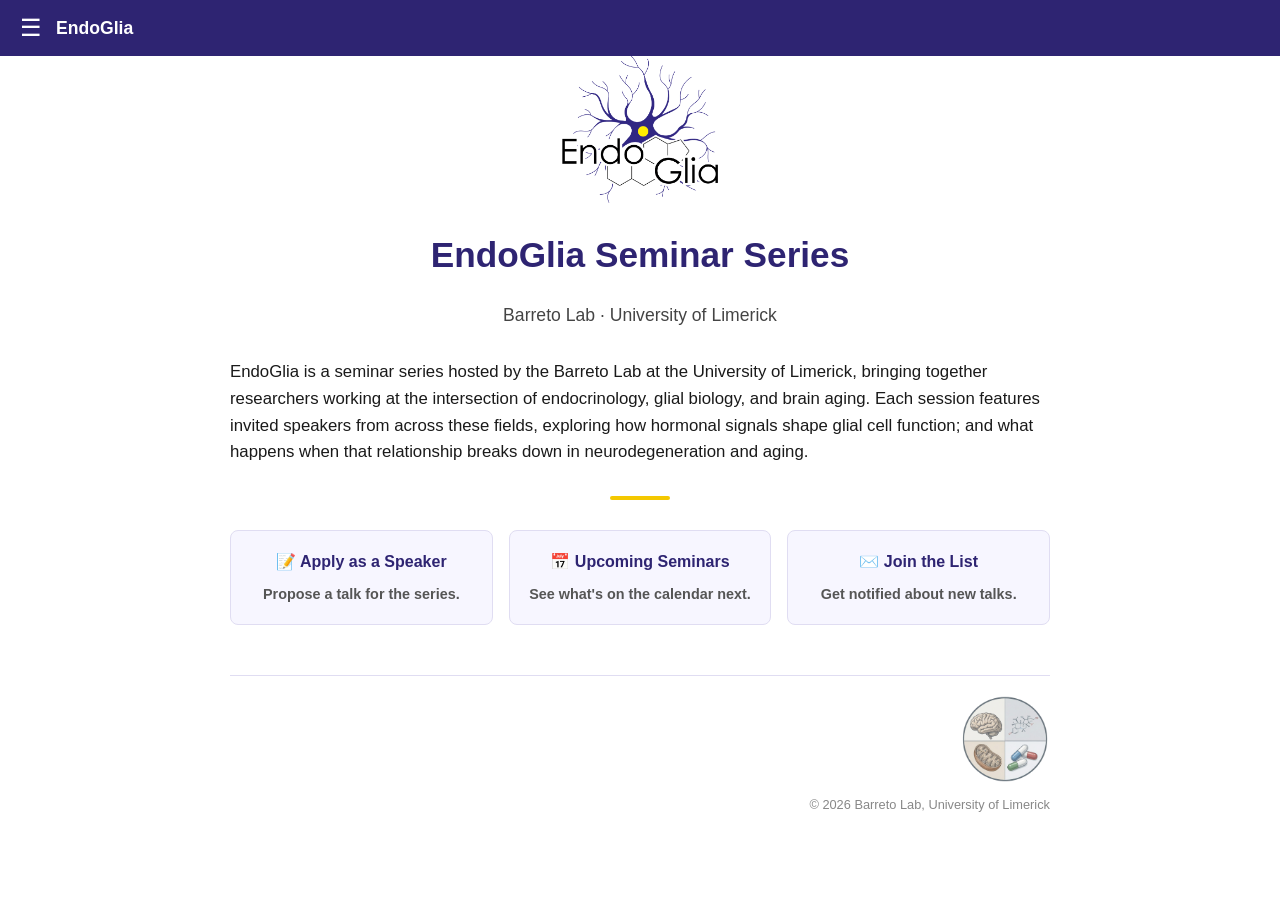
<file: index.html>
<!DOCTYPE html>
<html lang="en">
<head>
  <meta charset="UTF-8">
  <meta name="viewport" content="width=device-width, initial-scale=1.0">
  <title>EndoGlia Seminar Series</title>
  <link rel="stylesheet" href="style.css">
</head>
<body>

  <div class="topbar">
    <button class="menu-btn" onclick="document.getElementById('menu').classList.toggle('open')">☰</button>
    <span class="topbar-title">EndoGlia</span>
  </div>

  <nav class="navbar" id="menu">
    <a href="index.html">🏠 Home</a>
    <a href="about.html">👥 About</a>
    <a href="upcoming-seminars.html">📅 Upcoming Seminars</a>
    <a href="past-speakers.html">🎤 Past Speakers</a>
    <a href="recorded-talks.html">📺 Recorded Talks</a>
    <a href="apply-speaker.html">📝 Apply as a Speaker</a>
    <a href="contact.html">📞 Get in Touch</a>
  </nav>

  <div class="wrap">
    <img src="logo.png" alt="EndoGlia logo" class="logo">
    <h1>EndoGlia Seminar Series</h1>
    <p class="subtitle">Barreto Lab · University of Limerick</p>

    <p>
      EndoGlia is a seminar series hosted by the Barreto Lab at the University of Limerick,
      bringing together researchers working at the intersection of endocrinology, glial biology,
      and brain aging. Each session features invited speakers from across these fields, exploring
      how hormonal signals shape glial cell function; and what happens when that relationship
      breaks down in neurodegeneration and aging.
    </p>

    <div class="divider"></div>

<div class="card-row">
      <a href="apply-speaker.html" class="card">
        <h3>📝 Apply as a Speaker</h3>
        <p>Propose a talk for the series.</p>
      </a>
      <a href="upcoming-seminars.html" class="card">
        <h3>📅 Upcoming Seminars</h3>
        <p>See what's on the calendar next.</p>
      </a>
      <a href="contact.html" class="card">
        <h3>✉️ Join the List</h3>
        <p>Get notified about new talks.</p>
      </a>
    </div>

    <footer class="site-footer">
      <img src="lablogo.png" alt="Barreto Lab logo" class="footer-logo">
      <p>© 2026 Barreto Lab, University of Limerick</p>
    </footer>

  </div>
</body>
</html>
</file>
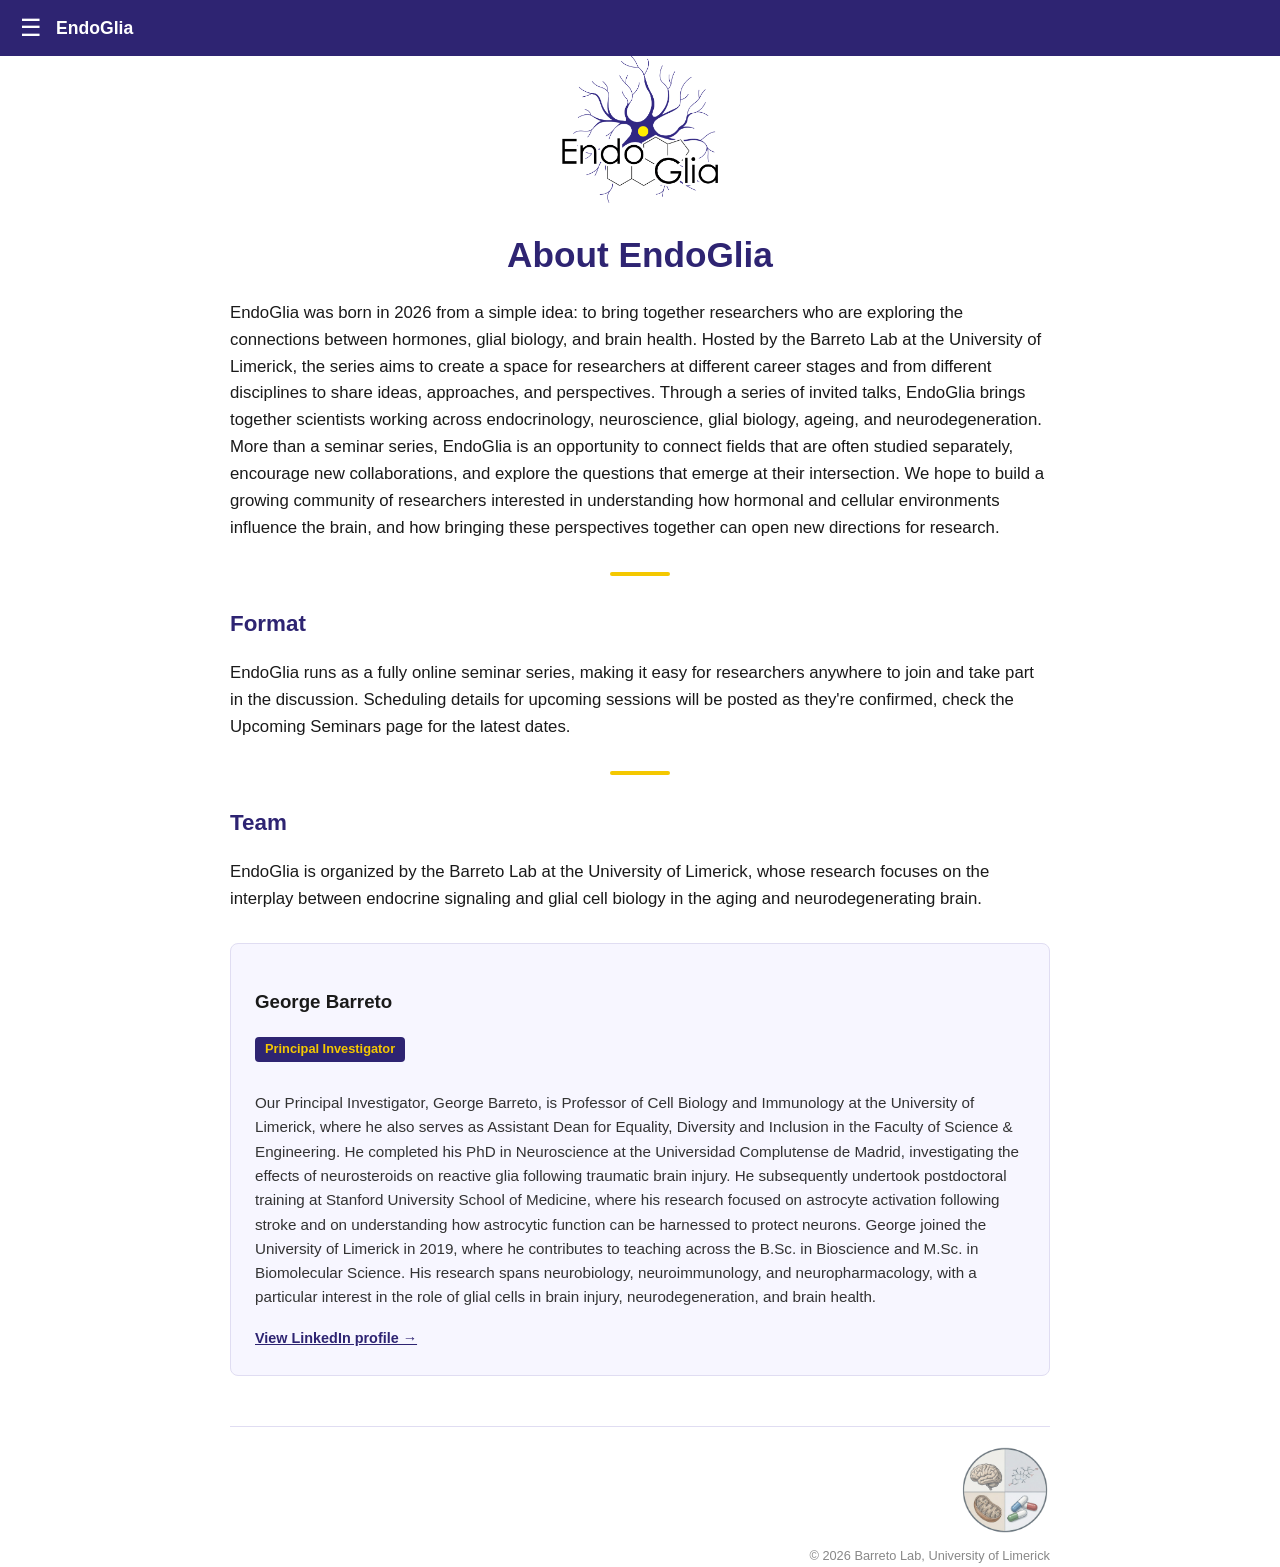
<file: about.html>
<!DOCTYPE html>
<html lang="en">
<head>
  <meta charset="UTF-8">
  <meta name="viewport" content="width=device-width, initial-scale=1.0">
  <title>About — EndoGlia Seminar Series</title>
  <link rel="stylesheet" href="style.css">
</head>
<body>
  <div class="topbar">
    <button class="menu-btn" onclick="document.getElementById('menu').classList.toggle('open')">☰</button>
    <span class="topbar-title">EndoGlia</span>
  </div>
  <nav class="navbar" id="menu">
    <a href="index.html">🏠 Home</a>
    <a href="about.html">👥 About</a>
    <a href="upcoming-seminars.html">📅 Upcoming Seminars</a>
    <a href="past-speakers.html">🎤 Past Speakers</a>
    <a href="recorded-talks.html">📺 Recorded Talks</a>
    <a href="apply-speaker.html">📝 Apply as a Speaker</a>
    <a href="contact.html">📞 Get in Touch</a>
  </nav>

  <div class="wrap">
    <img src="logo.png" alt="EndoGlia logo" class="logo">
    <h1>About EndoGlia</h1>

    <p>
      EndoGlia was born in 2026 from a simple idea: to bring together researchers who are
      exploring the connections between hormones, glial biology, and brain health.
      Hosted by the Barreto Lab at the University of Limerick, the series aims to create a
      space for researchers at different career stages and from different disciplines to
      share ideas, approaches, and perspectives. Through a series of invited talks, EndoGlia
      brings together scientists working across endocrinology, neuroscience, glial biology,
      ageing, and neurodegeneration.
      More than a seminar series, EndoGlia is an opportunity to connect fields that are often
      studied separately, encourage new collaborations, and explore the questions that emerge
      at their intersection.
      We hope to build a growing community of researchers interested in understanding how
      hormonal and cellular environments influence the brain, and how bringing these
      perspectives together can open new directions for research.
    </p>

    <div class="divider"></div>
    <h2>Format</h2>
    <p>
      EndoGlia runs as a fully online seminar series, making it easy for researchers anywhere
      to join and take part in the discussion. Scheduling details for upcoming sessions will be
      posted as they're confirmed, check the Upcoming Seminars page for the latest dates.
    </p>

    <div class="divider"></div>
    <h2>Team</h2>
    <p>
      EndoGlia is organized by the Barreto Lab at the University of Limerick, whose research
      focuses on the interplay between endocrine signaling and glial cell biology in the aging
      and neurodegenerating brain.
    </p>
    <div class="profile-card">
      <h3>George Barreto</h3>
      <p class="role">Principal Investigator</p>
      <p>
        Our Principal Investigator, George Barreto, is Professor of Cell Biology and Immunology
        at the University of Limerick, where he also serves as Assistant Dean for Equality,
        Diversity and Inclusion in the Faculty of Science &amp; Engineering.
        He completed his PhD in Neuroscience at the Universidad Complutense de Madrid,
        investigating the effects of neurosteroids on reactive glia following traumatic brain
        injury. He subsequently undertook postdoctoral training at Stanford University School
        of Medicine, where his research focused on astrocyte activation following stroke and
        on understanding how astrocytic function can be harnessed to protect neurons.
        George joined the University of Limerick in 2019, where he contributes to teaching
        across the B.Sc. in Bioscience and M.Sc. in Biomolecular Science. His research spans
        neurobiology, neuroimmunology, and neuropharmacology, with a particular interest in
        the role of glial cells in brain injury, neurodegeneration, and brain health.
      </p>
      <a href="https://www.linkedin.com/in/george-barreto/" target="_blank" rel="noopener">
        View LinkedIn profile →
      </a>
    </div>

    <footer class="site-footer">
      <img src="lablogo.png" alt="Barreto Lab logo" class="footer-logo">
      <p>© 2026 Barreto Lab, University of Limerick</p>
    </footer>
  </div>
</body>
</html>
</file>
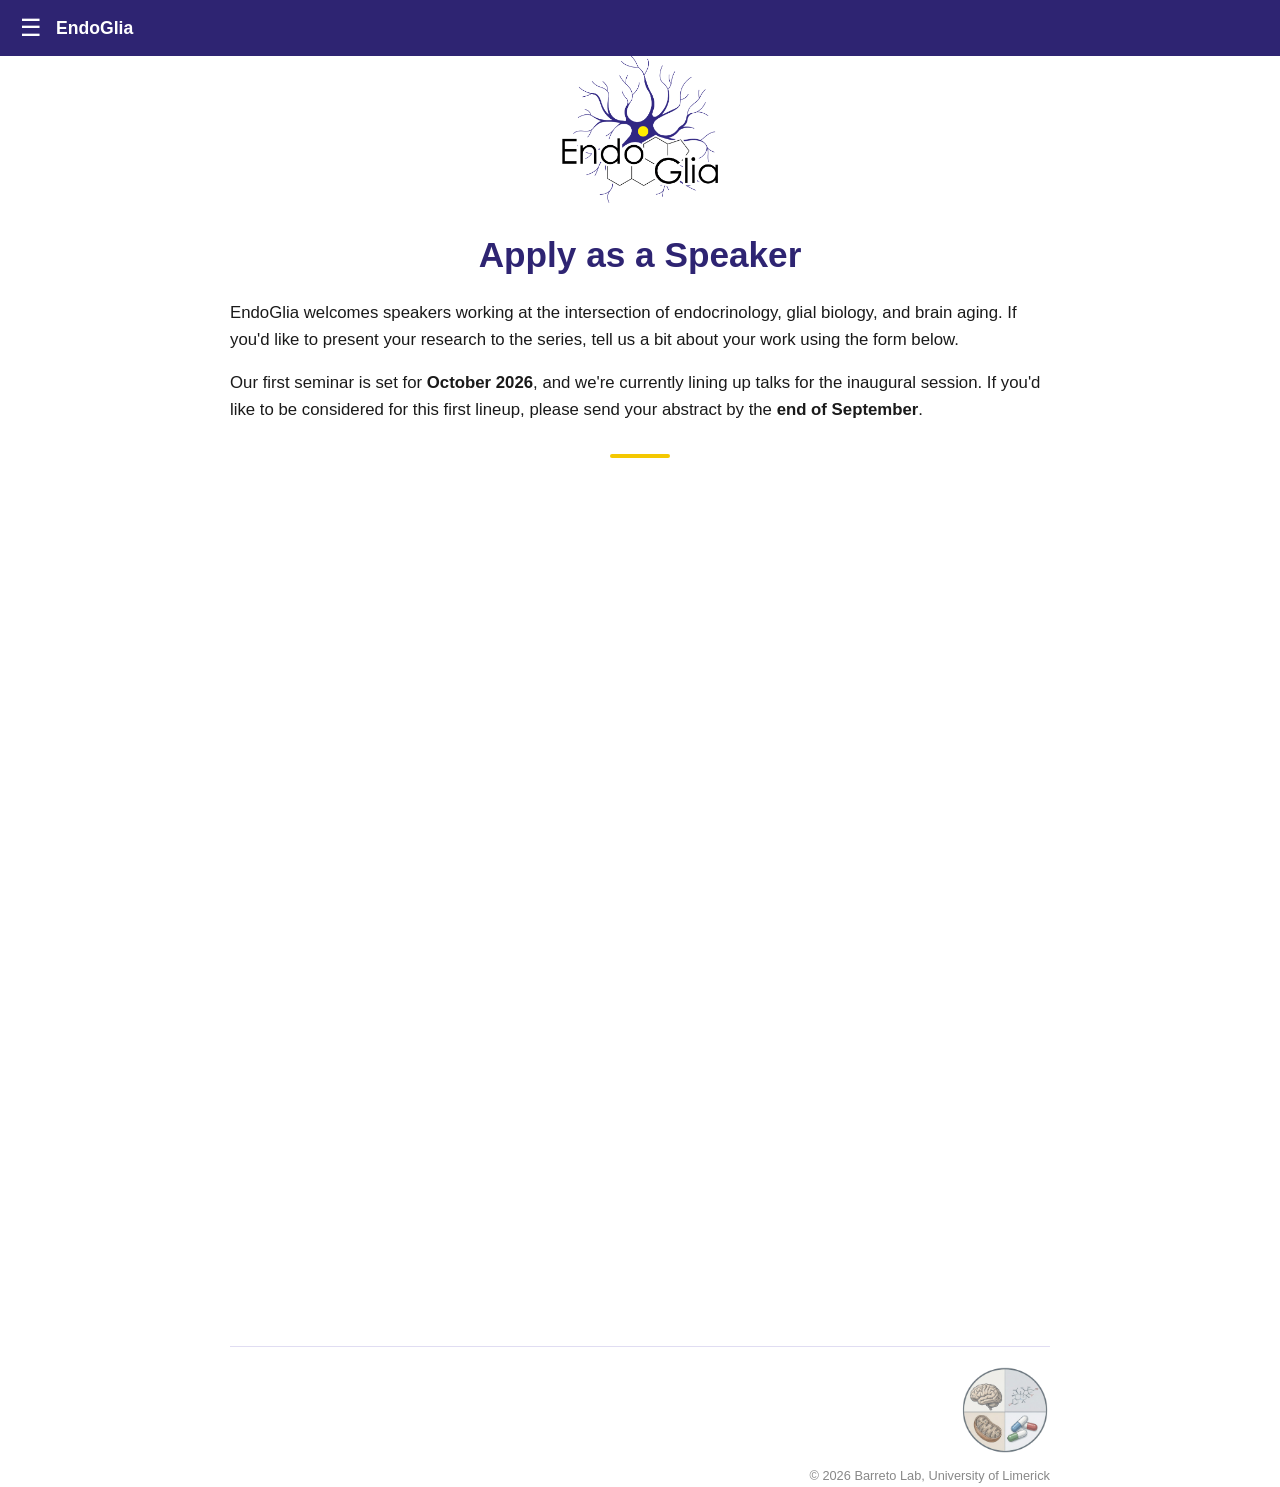
<file: apply-speaker.html>
<!DOCTYPE html>
<html lang="en">
<head>
  <meta charset="UTF-8">
  <meta name="viewport" content="width=device-width, initial-scale=1.0">
  <title>Apply as a Speaker — EndoGlia Seminar Series</title>
  <link rel="stylesheet" href="style.css">
</head>
<body>
  <div class="topbar">
    <button class="menu-btn" onclick="document.getElementById('menu').classList.toggle('open')">☰</button>
    <span class="topbar-title">EndoGlia</span>
  </div>
  <nav class="navbar" id="menu">
    <a href="index.html">🏠 Home</a>
    <a href="about.html">👥 About</a>
    <a href="upcoming-seminars.html">📅 Upcoming Seminars</a>
    <a href="past-speakers.html">🎤 Past Speakers</a>
    <a href="recorded-talks.html">📺 Recorded Talks</a>
    <a href="apply-speaker.html">📝 Apply as a Speaker</a>
    <a href="contact.html">📞 Get in Touch</a>
  </nav>
  <div class="wrap">
    <img src="logo.png" alt="EndoGlia logo" class="logo">
    <h1>Apply as a Speaker</h1>
    <p>
      EndoGlia welcomes speakers working at the intersection of endocrinology, glial biology,
      and brain aging. If you'd like to present your research to the series, tell us a bit about
      your work using the form below.
    </p>
    <p>
      Our first seminar is set for <strong>October 2026</strong>, and we're currently lining up
      talks for the inaugural session. If you'd like to be considered for this first lineup,
      please send your abstract by the <strong>end of September</strong>.
    </p>
    <div class="divider"></div>
    <div class="mailing-list-form">
      <iframe src="https://docs.google.com/forms/d/e/1FAIpQLScOa2kThE3VgLtqQo_VXtrqZuNyO5uOr1vGcLxOs8HVklBBww/viewform?embedded=true" width="640" height="800" frameborder="0" marginheight="0" marginwidth="0">Loading…</iframe>
    </div>
    <footer class="site-footer">
      <img src="lablogo.png" alt="Barreto Lab logo" class="footer-logo">
      <p>© 2026 Barreto Lab, University of Limerick</p>
    </footer>
  </div>
</body>
</html>
</file>
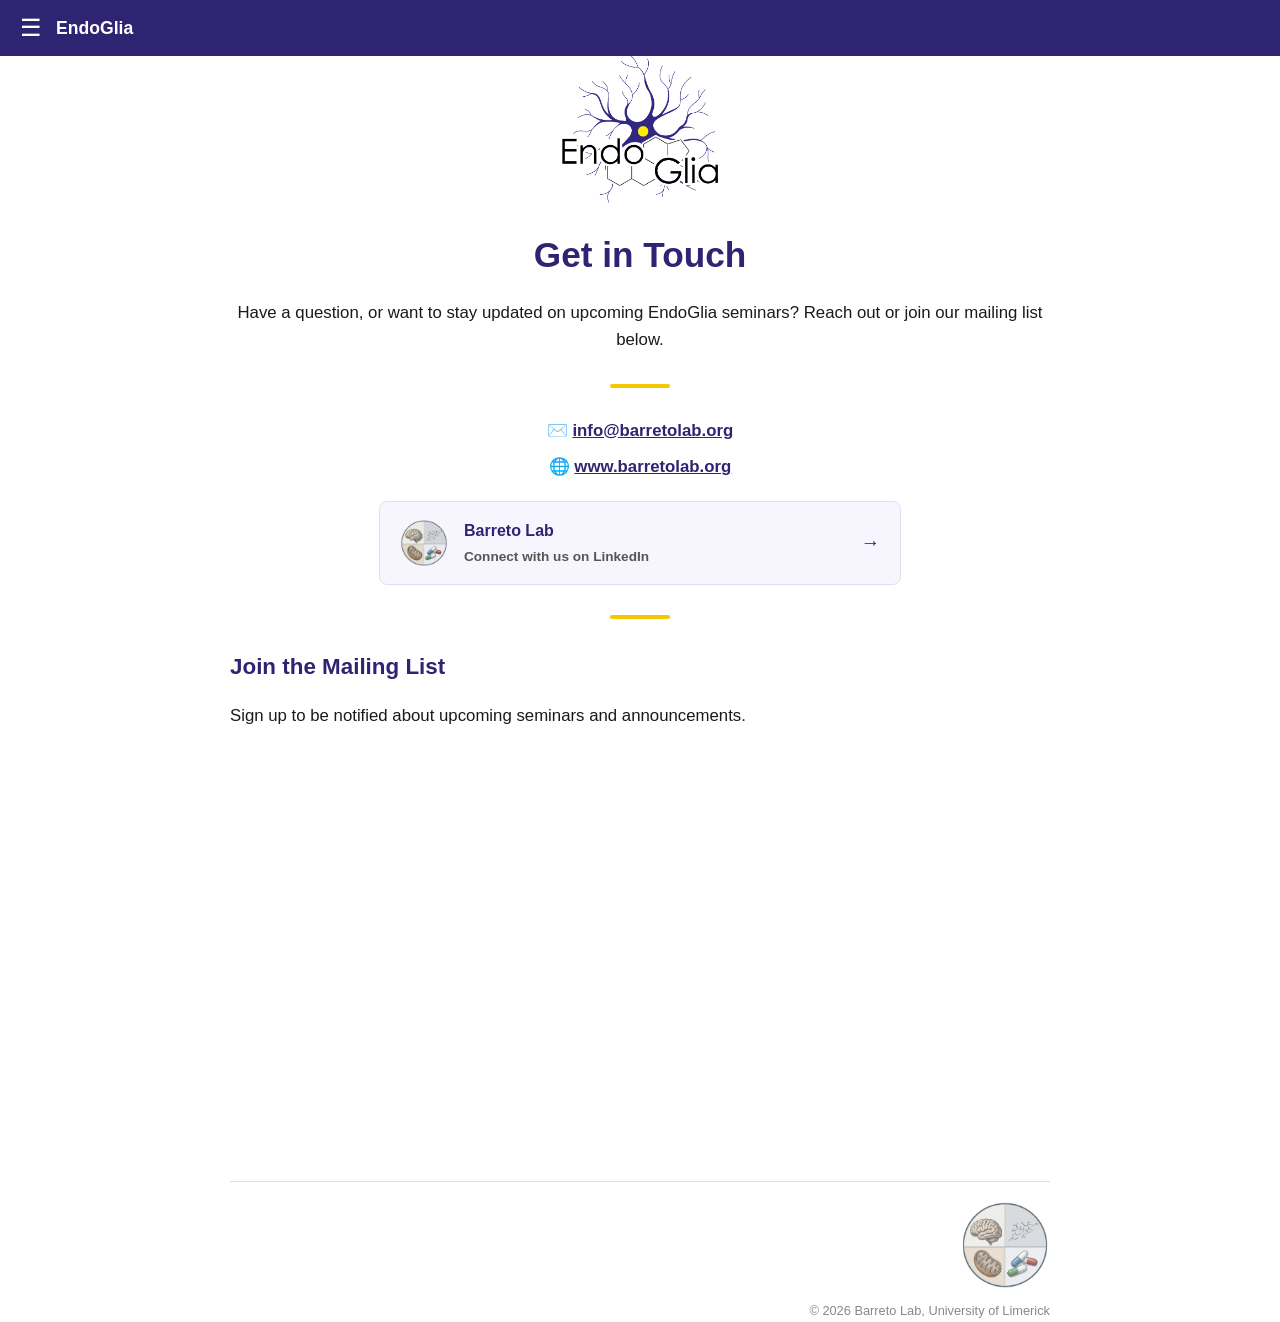
<file: contact.html>
<!DOCTYPE html>
<html lang="en">
<head>
  <meta charset="UTF-8">
  <meta name="viewport" content="width=device-width, initial-scale=1.0">
  <title>Get in Touch — EndoGlia Seminar Series</title>
  <link rel="stylesheet" href="style.css">
</head>
<body>
  <div class="topbar">
    <button class="menu-btn" onclick="document.getElementById('menu').classList.toggle('open')">☰</button>
    <span class="topbar-title">EndoGlia</span>
  </div>
  <nav class="navbar" id="menu">
    <a href="index.html">🏠 Home</a>
    <a href="about.html">👥 About</a>
    <a href="upcoming-seminars.html">📅 Upcoming Seminars</a>
    <a href="past-speakers.html">🎤 Past Speakers</a>
    <a href="recorded-talks.html">📺 Recorded Talks</a>
    <a href="apply-speaker.html">📝 Apply as a Speaker</a>
    <a href="contact.html">📞 Get in Touch</a>
  </nav>

  <div class="wrap">
    <img src="logo.png" alt="EndoGlia logo" class="logo">
    <h1>Get in Touch</h1>

    <p style="text-align:center;">
      Have a question, or want to stay updated on upcoming EndoGlia seminars? Reach out or
      join our mailing list below.
    </p>

    <div class="divider"></div>

      <div class="contact-info">
      <p>✉️ <a href="mailto:info@barretolab.org">info@barretolab.org</a></p>
      <p>🌐 <a href="https://www.barretolab.org/" target="_blank" rel="noopener">www.barretolab.org</a></p>
    </div>

    <a href="https://www.linkedin.com/in/barreto-lab-04494a3b2/" target="_blank" rel="noopener" class="linkedin-card">
      <img src="lablogo.png" alt="Barreto Lab logo" class="linkedin-card-logo">
      <div class="linkedin-card-text">
        <h3>Barreto Lab</h3>
        <p>Connect with us on LinkedIn</p>
      </div>
      <span class="linkedin-card-arrow">→</span>
    </a>

    <div class="divider"></div>

    <h2>Join the Mailing List</h2>
    <p>
      Sign up to be notified about upcoming seminars and announcements.
    </p>

    <div class="mailing-list-form">
      <iframe src="https://docs.google.com/forms/d/e/1FAIpQLSeW_-4CnnnzcQKfTXtG8FFUvoE_X4a-Aa0m34snODgt5NTCdg/viewform?embedded=true" width="640" height="373" frameborder="0" marginheight="0" marginwidth="0">Caricamento…</iframe>
    </div>

    <footer class="site-footer">
      <img src="lablogo.png" alt="Barreto Lab logo" class="footer-logo">
      <p>© 2026 Barreto Lab, University of Limerick</p>
    </footer>
  </div>
</body>
</html>
</file>
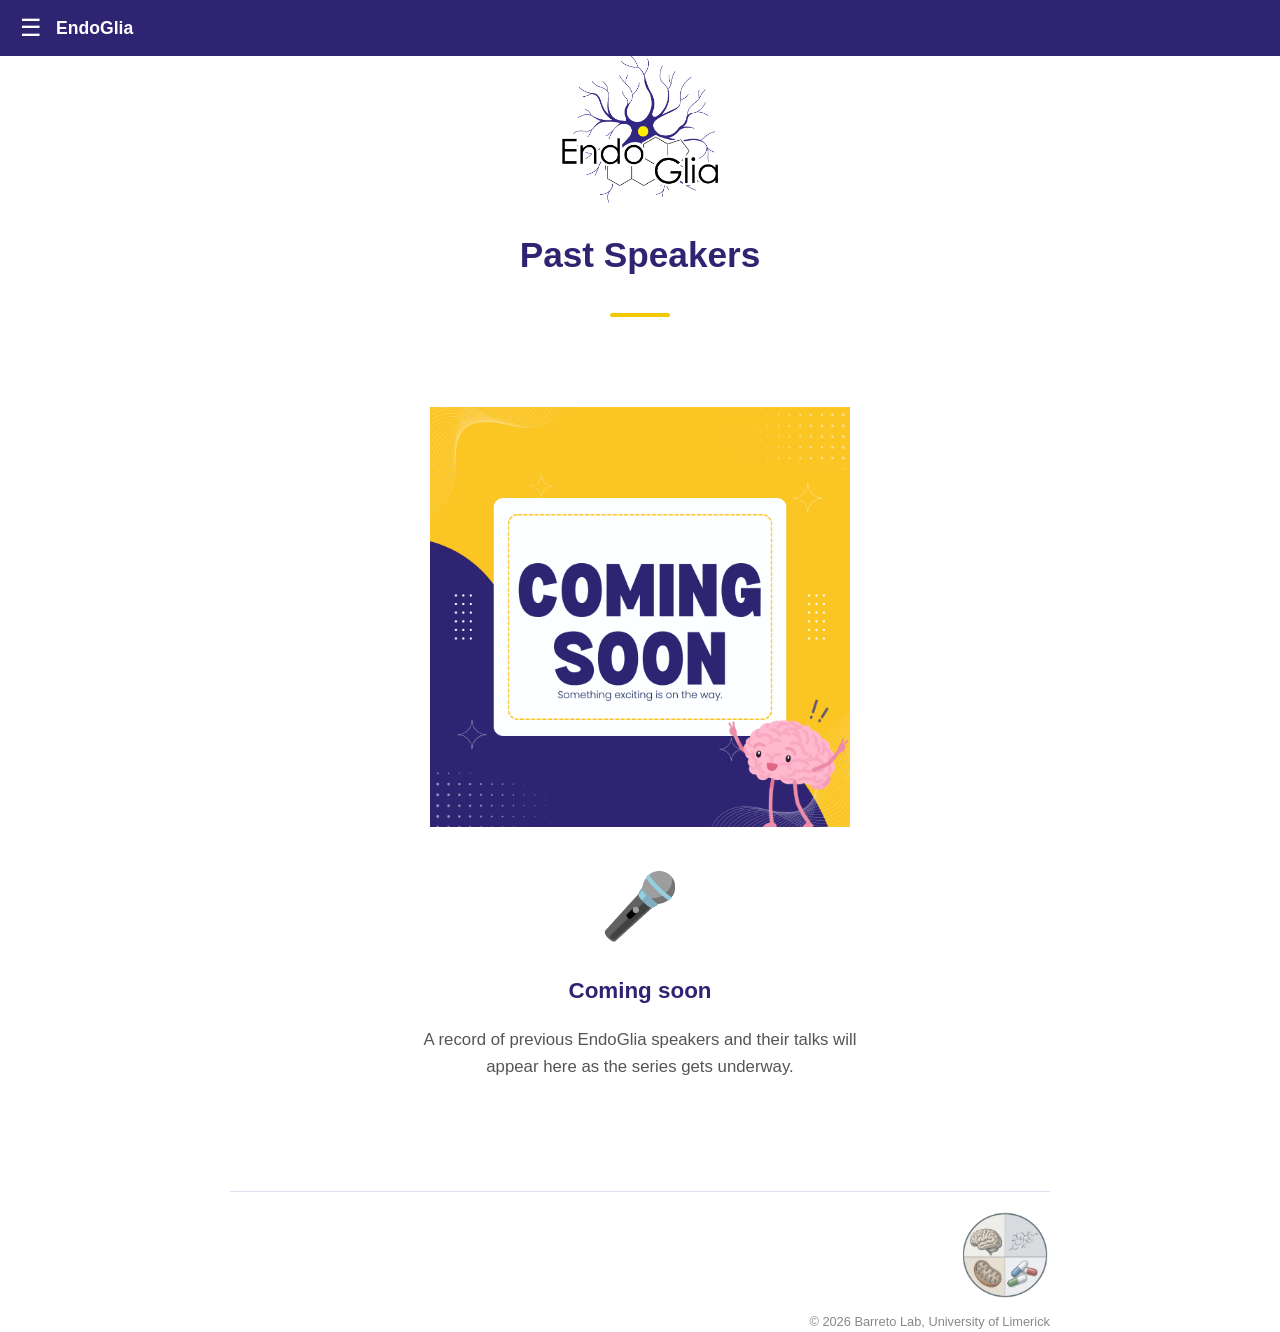
<file: past-speakers.html>
<!DOCTYPE html>
<html lang="en">
<head>
  <meta charset="UTF-8">
  <meta name="viewport" content="width=device-width, initial-scale=1.0">
  <title>Past Speakers — EndoGlia Seminar Series</title>
  <link rel="stylesheet" href="style.css">
</head>
<body>
  <div class="topbar">
    <button class="menu-btn" onclick="document.getElementById('menu').classList.toggle('open')">☰</button>
    <span class="topbar-title">EndoGlia</span>
  </div>
  <nav class="navbar" id="menu">
    <a href="index.html">🏠 Home</a>
    <a href="about.html">👥 About</a>
    <a href="upcoming-seminars.html">📅 Upcoming Seminars</a>
    <a href="past-speakers.html">🎤 Past Speakers</a>
    <a href="recorded-talks.html">📺 Recorded Talks</a>
    <a href="apply-speaker.html">📝 Apply as a Speaker</a>
    <a href="contact.html">📞 Get in Touch</a>
  </nav>

  <div class="wrap">
    <img src="logo.png" alt="EndoGlia logo" class="logo">
    <h1>Past Speakers</h1>

    <div class="divider"></div>

    <div class="coming-soon">
      <img src="comingsoon.png" alt="Coming soon">
      <span class="icon">🎤</span>
      <h2>Coming soon</h2>
      <p>
        A record of previous EndoGlia speakers and their talks will appear here as the
        series gets underway.
      </p>
    </div>

    <footer class="site-footer">
      <img src="lablogo.png" alt="Barreto Lab logo" class="footer-logo">
      <p>© 2026 Barreto Lab, University of Limerick</p>
    </footer>
  </div>
</body>
</html>
</file>
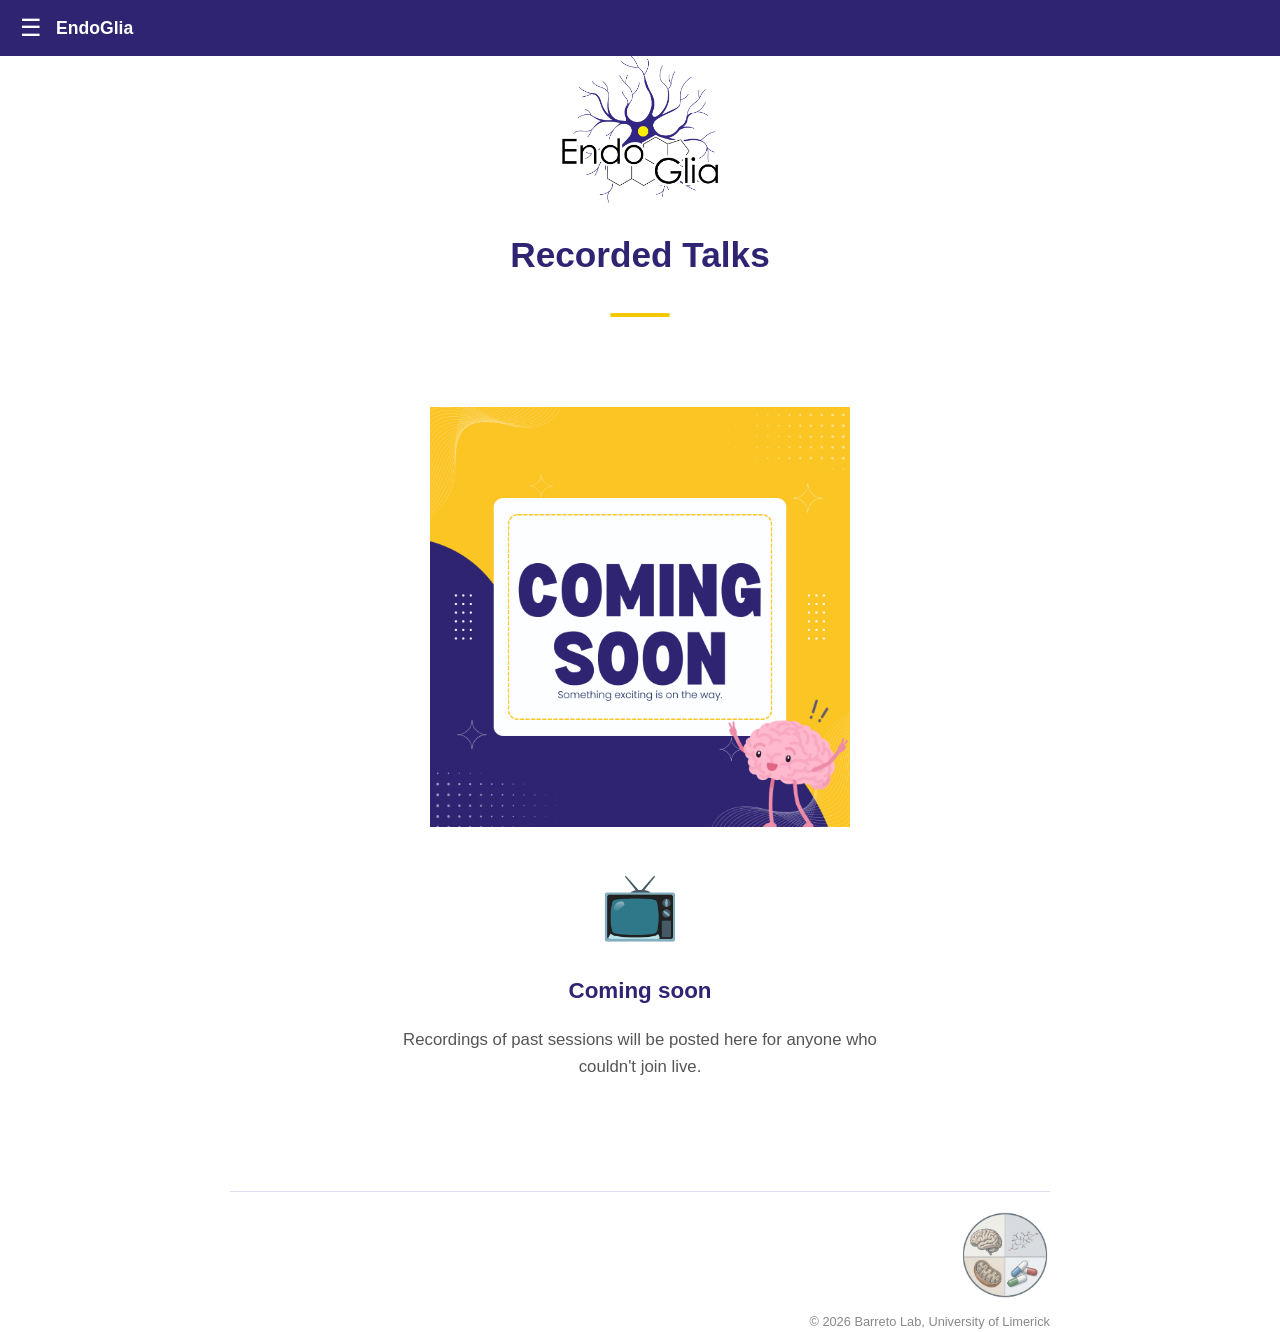
<file: recorded-talks.html>
<!DOCTYPE html>
<html lang="en">
<head>
  <meta charset="UTF-8">
  <meta name="viewport" content="width=device-width, initial-scale=1.0">
  <title>Recorded Talks — EndoGlia Seminar Series</title>
  <link rel="stylesheet" href="style.css">
</head>
<body>
  <div class="topbar">
    <button class="menu-btn" onclick="document.getElementById('menu').classList.toggle('open')">☰</button>
    <span class="topbar-title">EndoGlia</span>
  </div>
  <nav class="navbar" id="menu">
    <a href="index.html">🏠 Home</a>
    <a href="about.html">👥 About</a>
    <a href="upcoming-seminars.html">📅 Upcoming Seminars</a>
    <a href="past-speakers.html">🎤 Past Speakers</a>
    <a href="recorded-talks.html">📺 Recorded Talks</a>
    <a href="apply-speaker.html">📝 Apply as a Speaker</a>
    <a href="contact.html">📞 Get in Touch</a>
  </nav>

  <div class="wrap">
    <img src="logo.png" alt="EndoGlia logo" class="logo">
    <h1>Recorded Talks</h1>

    <div class="divider"></div>

    <div class="coming-soon">
      <img src="comingsoon.png" alt="Coming soon">
      <span class="icon">📺</span>
      <h2>Coming soon</h2>
      <p>
        Recordings of past sessions will be posted here for anyone who couldn't join live.
      </p>
    </div>

    <footer class="site-footer">
      <img src="lablogo.png" alt="Barreto Lab logo" class="footer-logo">
      <p>© 2026 Barreto Lab, University of Limerick</p>
    </footer>
  </div>
</body>
</html>
</file>
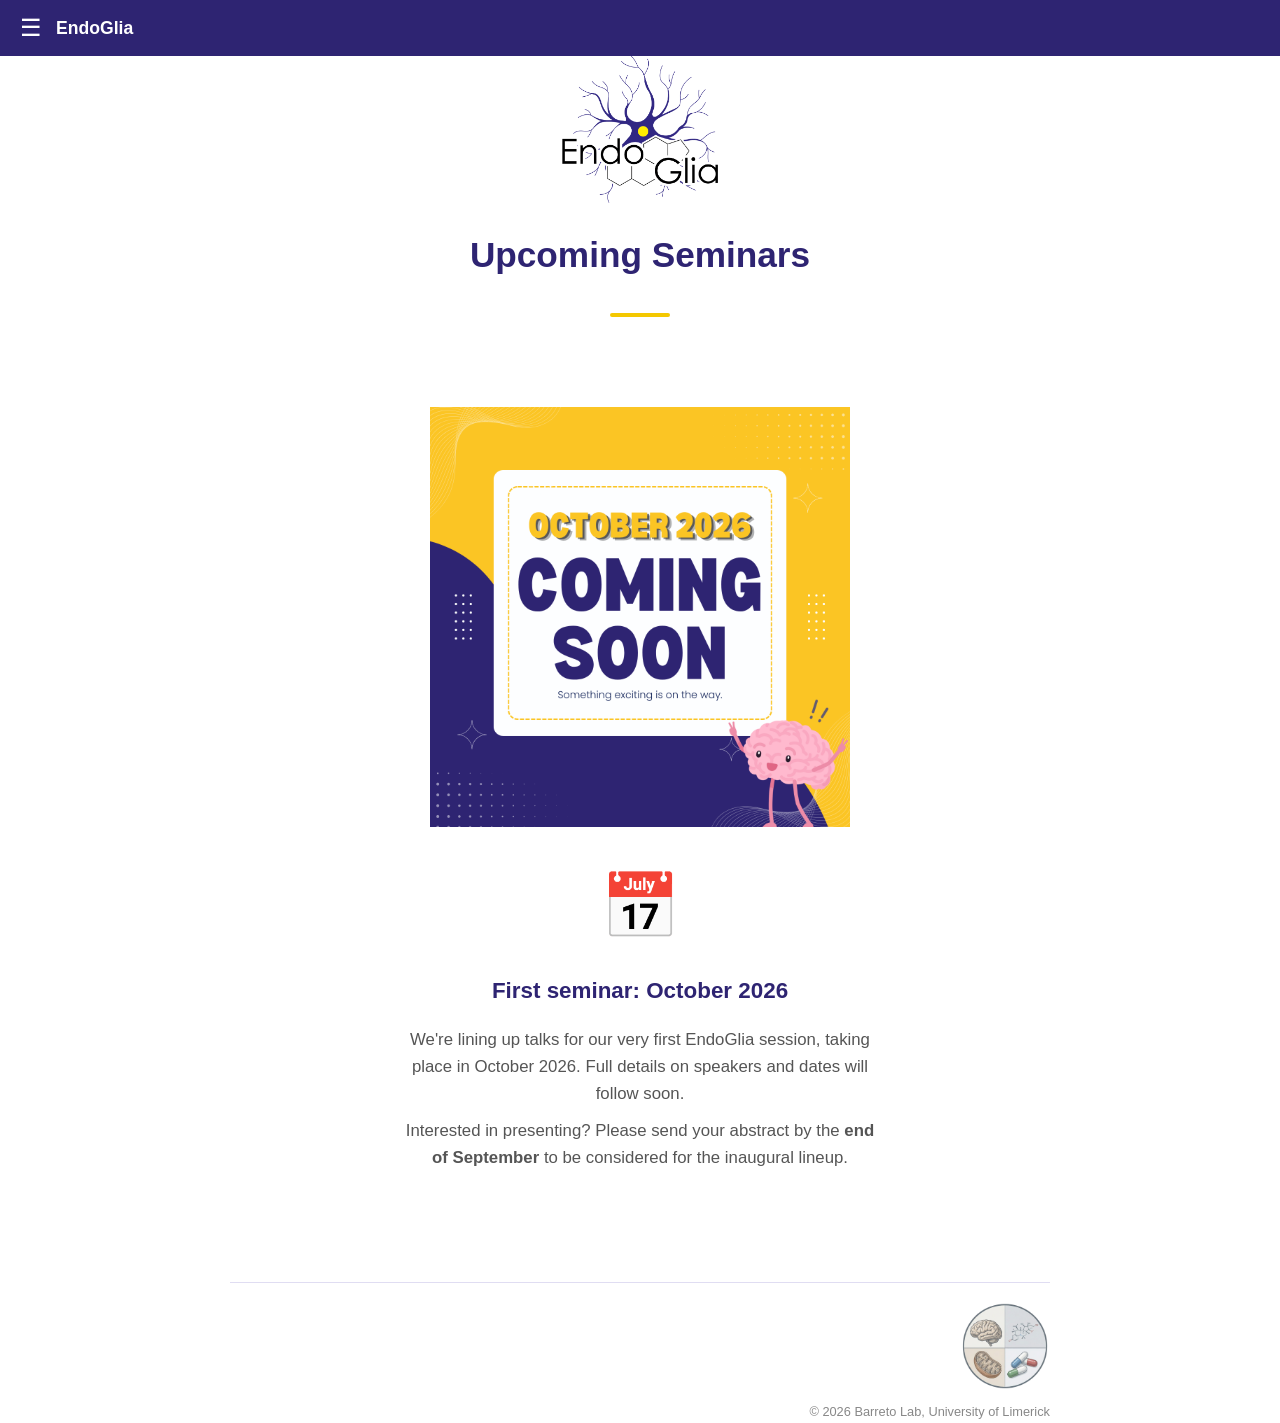
<file: upcoming-seminars.html>
<!DOCTYPE html>
<html lang="en">
<head>
  <meta charset="UTF-8">
  <meta name="viewport" content="width=device-width, initial-scale=1.0">
  <title>Upcoming Seminars — EndoGlia Seminar Series</title>
  <link rel="stylesheet" href="style.css">
</head>
<body>
  <div class="topbar">
    <button class="menu-btn" onclick="document.getElementById('menu').classList.toggle('open')">☰</button>
    <span class="topbar-title">EndoGlia</span>
  </div>
  <nav class="navbar" id="menu">
    <a href="index.html">🏠 Home</a>
    <a href="about.html">👥 About</a>
    <a href="upcoming-seminars.html">📅 Upcoming Seminars</a>
    <a href="past-speakers.html">🎤 Past Speakers</a>
    <a href="recorded-talks.html">📺 Recorded Talks</a>
    <a href="apply-speaker.html">📝 Apply as a Speaker</a>
    <a href="contact.html">📞 Get in Touch</a>
  </nav>
  <div class="wrap">
    <img src="logo.png" alt="EndoGlia logo" class="logo">
    <h1>Upcoming Seminars</h1>
    <div class="divider"></div>
    <div class="coming-soon">
      <img src="October%20Seminars.png" alt="First EndoGlia seminar, October 2026">
      <span class="icon">📅</span>
      <h2>First seminar: October 2026</h2>
      <p>
        We're lining up talks for our very first EndoGlia session, taking place in
        October 2026. Full details on speakers and dates will follow soon.
      </p>
      <p>
        Interested in presenting? Please send your abstract by the
        <strong>end of September</strong> to be considered for the inaugural lineup.
      </p>
    </div>
    <footer class="site-footer">
      <img src="lablogo.png" alt="Barreto Lab logo" class="footer-logo">
      <p>© 2026 Barreto Lab, University of Limerick</p>
    </footer>
  </div>
</body>
</html>
</file>
<file: style.css>
body {
  margin: 0;
  font-family: 'Segoe UI', Helvetica, Arial, sans-serif;
  background: #ffffff;
  color: #1a1a1a;
  line-height: 1.6;
}

.wrap {
  max-width: 820px;
  margin: 0 auto;
  padding: 0 24px;
}

.logo {
  max-width: 160px;
  display: block;
  margin: 0 auto 20px;
}

h1 {
  color: #2e2472;
  font-size: 2.2rem;
  text-align: center;
  margin-bottom: 6px;
}

.subtitle {
  text-align: center;
  color: #444;
  font-size: 1.1rem;
  margin-bottom: 30px;
}

p {
  font-size: 1.05rem;
}

a {
  color: #2e2472;
  font-weight: 600;
}

/* Top bar with hamburger menu */
.topbar {
  display: flex;
  align-items: center;
  gap: 14px;
  background: #2e2472;
  padding: 14px 20px;
}

.menu-btn {
  background: none;
  border: none;
  color: #ffffff;
  font-size: 1.5rem;
  cursor: pointer;
  padding: 0;
  line-height: 1;
}

.topbar-title {
  color: #ffffff;
  font-weight: 700;
  font-size: 1.1rem;
}

.navbar {
  display: none;
  flex-direction: column;
  background: #241d5c;
  padding: 10px 20px;
}

.navbar.open {
  display: flex;
}

.navbar a {
  color: #ffffff;
  font-weight: 600;
  font-size: 0.95rem;
  padding: 10px 0;
  border-bottom: 1px solid rgba(255,255,255,0.1);
}

.navbar a:hover {
  color: #f4c800;
}

.navbar a:last-child {
  border-bottom: none;
}

/* Divider */
.divider {
  height: 4px;
  width: 60px;
  background: #f4c800;
  margin: 30px auto;
  border-radius: 2px;
}

/* Preview cards */
.card-row {
  display: flex;
  gap: 16px;
  flex-wrap: wrap;
  justify-content: center;
  margin-top: 20px;
}

.card {
  background: #f7f6ff;
  border: 1px solid #e0ddf2;
  border-radius: 8px;
  padding: 18px;
  flex: 1;
  min-width: 180px;
  text-align: center;
}

.card h3 {
  margin: 0 0 8px;
  color: #2e2472;
  font-size: 1rem;
}

.card p {
  margin: 0;
  font-size: 0.9rem;
  color: #555;
}

/* Footer */
.site-footer {
  margin-top: 50px;
  padding-top: 20px;
  border-top: 1px solid #e0ddf2;
  text-align: right;
}

.footer-logo {
  max-width: 90px;
  opacity: 0.85;
}

.site-footer p {
  font-size: 0.8rem;
  color: #888;
  margin: 6px 0 0;
}
h2 {
  color: #2e2472;
  font-size: 1.4rem;
  margin-top: 30px;
}
.profile-card {
  background: #f7f6ff;
  border: 1px solid #e0ddf2;
  border-radius: 8px;
  padding: 24px;
  text-align: left;
  margin: 30px 0;
}
}

.profile-card h3 {
  margin: 0 0 4px;
  color: #2e2472;
  font-size: 1.15rem;
}

.profile-card .role {
  margin: 0 0 14px;
  color: #f4c800;
  background: #2e2472;
  display: inline-block;
  padding: 2px 10px;
  border-radius: 4px;
  font-size: 0.8rem;
  font-weight: 600;
}

.profile-card p {
  font-size: 0.95rem;
  color: #333;
}

.profile-card a {
  font-size: 0.9rem;
  font-weight: 600;
}
.page-title {
  display: flex;
  align-items: center;
  gap: 12px;
}

.title-logo {
  height: 2.2rem;
  width: auto;
}
.navbar a.active {
  color: #f4c800;
  border-bottom: 2px solid #f4c800;
  padding-bottom: 4px;
}
.coming-soon {
  text-align: center;
  padding: 60px 20px;
}

.coming-soon img {
  max-width: 420px;
  width: 100%;
  height: auto;
  margin-bottom: 20px;
}

.coming-soon .icon {
  font-size: 4rem;
  display: block;
  margin-bottom: 16px;
}

.coming-soon h2 {
  margin-top: 0;
}

.coming-soon p {
  color: #555;
  max-width: 480px;
  margin: 10px auto 0;
}
.contact-info {
  text-align: center;
  margin: 20px 0;
}

.contact-info p {
  font-size: 1.05rem;
  margin: 10px 0;
}

.mailing-list-form {
  max-width: 640px;
  margin: 20px auto 0;
  text-align: center;
}

.mailing-list-form iframe {
  max-width: 100%;
  border: none;
}
.card {
  text-decoration: none;
  cursor: pointer;
  transition: transform 0.15s ease, box-shadow 0.15s ease;
}

.card:hover {
  transform: translateY(-3px);
  box-shadow: 0 4px 12px rgba(46, 36, 114, 0.15);
}

.card h3,
.card p {
  text-decoration: none;
}
.linkedin-card {
  display: flex;
  align-items: center;
  gap: 16px;
  background: #f7f6ff;
  border: 1px solid #e0ddf2;
  border-radius: 8px;
  padding: 16px 20px;
  max-width: 480px;
  margin: 20px auto;
  text-decoration: none;
  transition: transform 0.15s ease, box-shadow 0.15s ease;
}

.linkedin-card:hover {
  transform: translateY(-2px);
  box-shadow: 0 4px 12px rgba(46, 36, 114, 0.15);
}

.linkedin-card-logo {
  max-width: 48px;
  height: auto;
}

.linkedin-card-text h3 {
  margin: 0 0 2px;
  color: #2e2472;
  font-size: 1rem;
}

.linkedin-card-text p {
  margin: 0;
  font-size: 0.85rem;
  color: #555;
}

.linkedin-card-arrow {
  margin-left: auto;
  color: #2e2472;
  font-size: 1.2rem;
}
</file>
